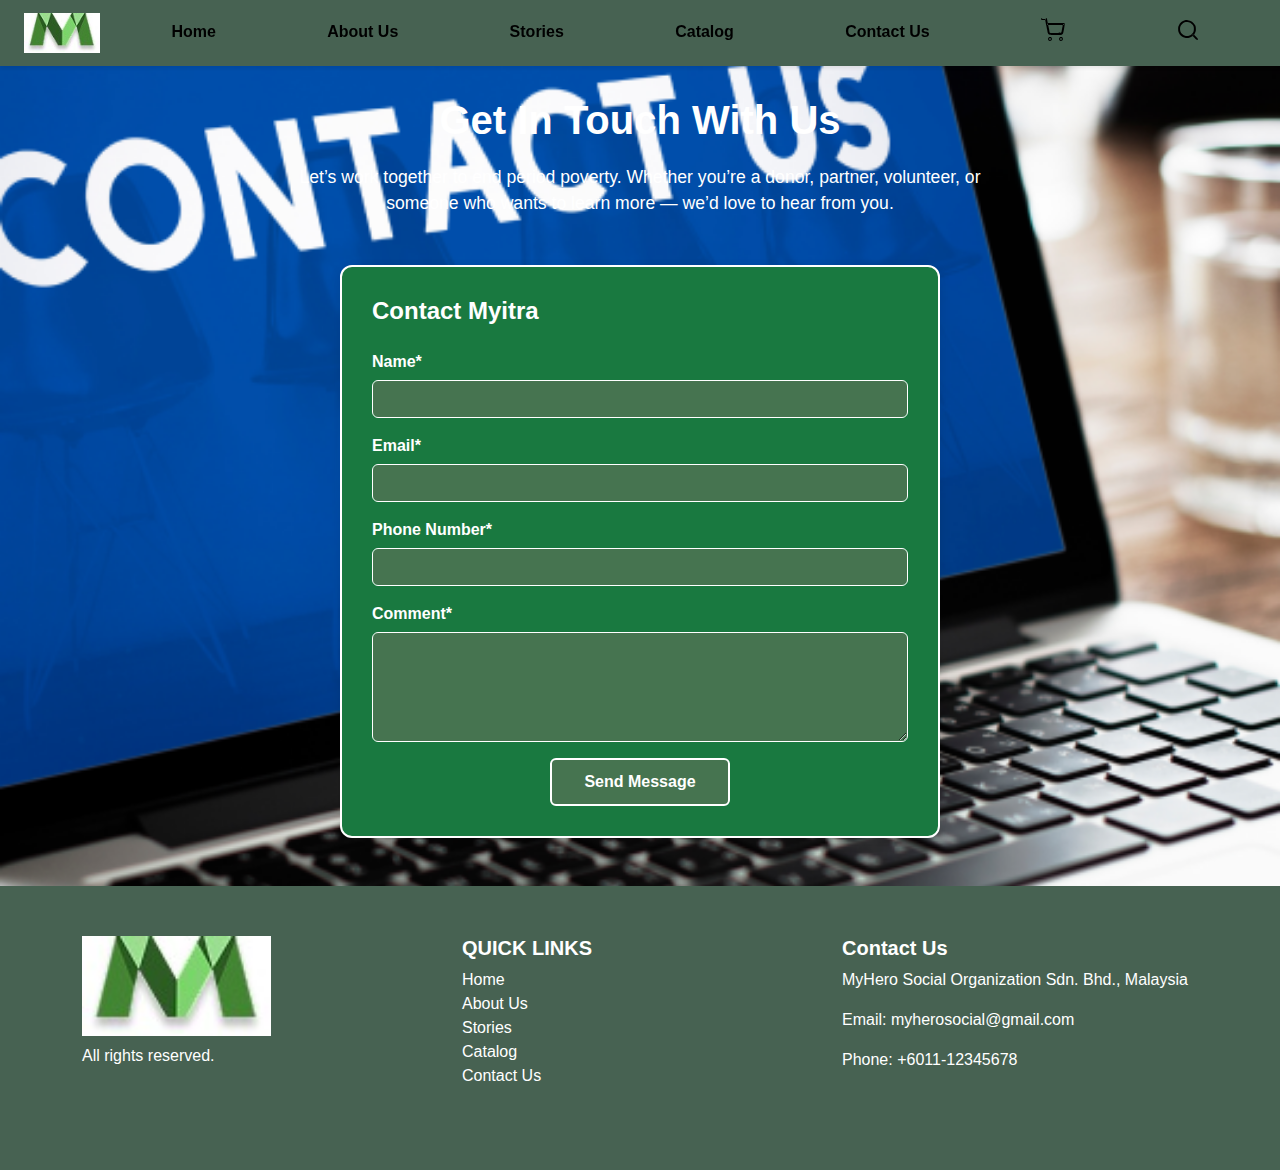
<file: MYITRA/contract_us_page/contact us.html>
<!DOCTYPE html>
<html lang="en">
<head>
  <meta charset="UTF-8" />
  <meta name="viewport" content="width=device-width, initial-scale=1" />
  <title>Contact Us - Kota Cantik</title>

  <!-- Bootstrap CSS -->
  <link href="https://cdn.jsdelivr.net/npm/bootstrap@5.3.8/dist/css/bootstrap.min.css" rel="stylesheet" />
  <!-- Custom CSS -->
  <link rel="stylesheet" href="styles.css" />
</head>
<body>

  <!-- Navbar -->
  <nav class="navbar navbar-expand-lg fixed-top shadow-sm">
    <div class="container-fluid px-4">
      <a class="navbar-brand" href="#"><img src="MYITRA_Logo-removebg-preview 1..jpeg" alt="Kota Cantik logo" class="nav-logo" /></a>
      <button class="navbar-toggler" type="button" data-bs-toggle="collapse" data-bs-target="#mainNav">
        <span class="navbar-toggler-icon"></span>
      </button>
      <div class="collapse navbar-collapse" id="mainNav">
        <ul class="navbar-nav">
          <li class="nav-item"><a class="nav-link" href="#">Home</a></li>
          <li class="nav-item"><a class="nav-link" href="#">About Us</a></li>
          <li class="nav-item"><a class="nav-link" href="#">Stories</a></li>
          <li class="nav-item"><a class="nav-link" href="../Product catalog page/product catalog.html">Catalog</a></li>
          <li class="nav-item"><a class="nav-link" href="../Contact us page/contact us.html">Contact Us</a></li>
         <li class="nav-item"><a class="nav-link" href="#"><img src="CART2.svg" alt="Cart" class="nav-icon" id="cartIcon"/></a></li>
          <li class="nav-item"><a class="nav-link" href="#"><img src="search2.svg" alt="Search" class="nav-icon" /></a></li>
        </ul>
      </div>
    </div>
  </nav>

  <!-- Header Section -->
  <div class="contact-header mt-5 pt-5 text-center">
    <h1 class="fw-bold">Get In Touch With Us</h1>
    <p class="lead mx-auto" style="max-width: 700px;">
      Let’s work together to end period poverty. Whether you’re a donor, partner, volunteer, or someone who wants to learn more — we’d love to hear from you.
    </p>
  </div>

  <!-- Contact Form -->
  <section class="contact-form-box my-5 mx-auto">
    <h4 class="fw-bold mb-4">Contact Myitra</h4>
    <form id="contactForm">
      <div class="mb-3">
        <label for="name" class="form-label">Name*</label>
        <input type="text" class="form-control" id="name" required />
      </div>
      <div class="mb-3">
        <label for="email" class="form-label">Email*</label>
        <input type="email" class="form-control" id="email" required />
      </div>
      <div class="mb-3">
        <label for="phone" class="form-label">Phone Number*</label>
        <input type="tel" class="form-control" id="phone" required />
      </div>
      <div class="mb-3">
        <label for="comment" class="form-label">Comment*</label>
        <textarea class="form-control" id="comment" rows="4" required></textarea>
      </div>
      <div class="text-center">
        <button type="submit" class="custom-green-btn btn-fixed-size">Send Message</button>
      </div>
    </form>
  </section>

  <!-- Footer -->
  <footer>
    <div class="container">
      <div class="row text-center text-md-start">
        <div class="col-md-4 mb-3">
          <img src="MYITRA_Logo-removebg-preview 1..jpeg" alt="Kota Cantik logo" class="footer-logo mb-2" />
          <p>All rights reserved.</p>
        </div>
        <div class="col-md-4 mb-3">
          <h5>QUICK LINKS</h5>
          <ul class="list-unstyled">
            <li><a href="#">Home</a></li>
            <li><a href="#">About Us</a></li>
            <li><a href="#">Stories</a></li>
            <li><a href="../Product catalog page/product catalog.html">Catalog</a></li>
            <li><a href="../Contact us page/contact us.html">Contact Us</a></li>
          </ul>
        </div>
        <div class="col-md-4 mb-3">
          <h5>Contact Us</h5>
          <p>MyHero Social Organization Sdn. Bhd., Malaysia</p>
          <p>Email: myherosocial@gmail.com</p>
          <p>Phone: +6011-12345678</p>
        </div>
      </div>
    </div>
  </footer>

  <!-- Bootstrap JS -->
  <script src="https://cdn.jsdelivr.net/npm/bootstrap@5.3.8/dist/js/bootstrap.bundle.min.js"></script>
  <!-- Custom JS -->
  <script src="script.js"></script>
</body>
</html>
</file>
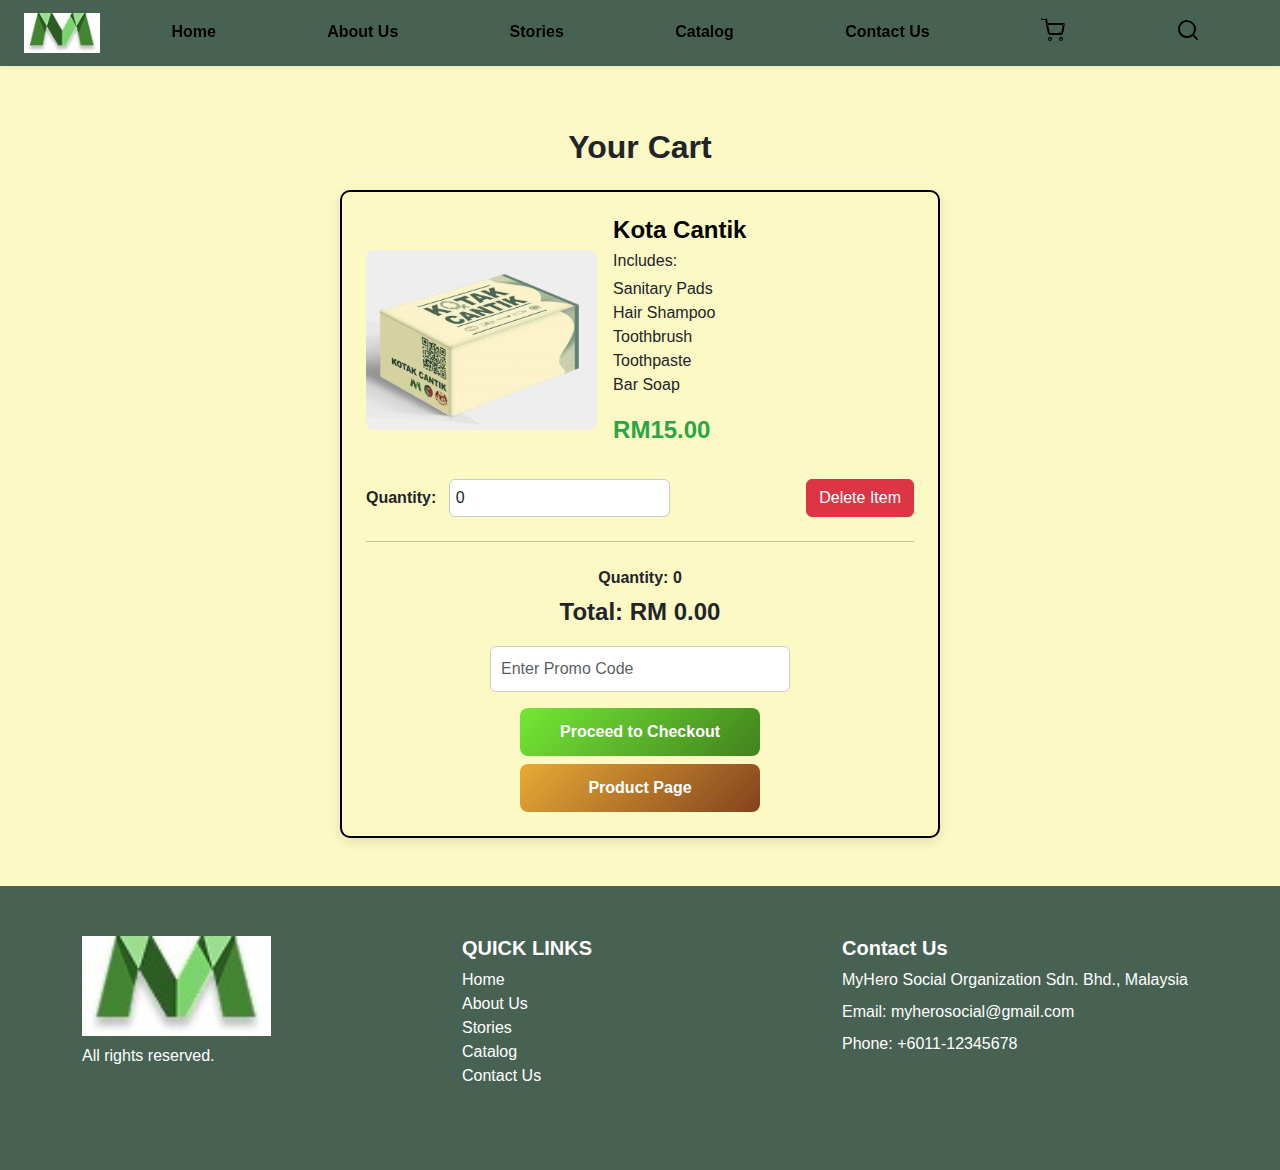
<file: MYITRA/product_cart_page/product cart.html>
<!DOCTYPE html>
<html lang="en">
<head>
  <meta charset="UTF-8" />
  <meta name="viewport" content="width=device-width, initial-scale=1" />
  <title>Cart - Kota Cantik</title>

  <!-- Bootstrap CSS -->
  <link href="https://cdn.jsdelivr.net/npm/bootstrap@5.3.8/dist/css/bootstrap.min.css" rel="stylesheet" />
  <!-- Custom CSS -->
  <link rel="stylesheet" href="styles.css" />
</head>
<body>

  <!-- Navbar -->
  <nav class="navbar navbar-expand-lg fixed-top shadow-sm">
    <div class="container-fluid px-4">
      <a class="navbar-brand" href="#"><img src="MYITRA_Logo-removebg-preview 1..jpeg" alt="Kota Cantik logo" class="nav-logo" /></a>
      <button class="navbar-toggler" type="button" data-bs-toggle="collapse" data-bs-target="#mainNav">
        <span class="navbar-toggler-icon"></span>
      </button>
      <div class="collapse navbar-collapse" id="mainNav">
        <ul class="navbar-nav">
          <li class="nav-item"><a class="nav-link" href="#">Home</a></li>
          <li class="nav-item"><a class="nav-link" href="#">About Us</a></li>
          <li class="nav-item"><a class="nav-link" href="#">Stories</a></li>
          <li class="nav-item"><a class="nav-link" href="../Product catalog page/product catalog.html">Catalog</a></li>
          <li class="nav-item"><a class="nav-link" href="../Contact us page/contact us.html">Contact Us</a></li>
          <li class="nav-item"><a class="nav-link" href="#"><img src="CART2.svg" alt="Cart" class="nav-icon" /></a></li>
          <li class="nav-item"><a class="nav-link" href="#"><img src="search2.svg" alt="Search" class="nav-icon" /></a></li>
        </ul>
      </div>
    </div>
  </nav>

  <!-- Cart Section -->
  <section class="container my-5">
    <h2 class="fw-bold text-center mb-4">Your Cart</h2>
    <div class="row justify-content-center">
      <div class="col-md-8">
        <div class="mini-box p-4">
          <div class="d-flex align-items-center mb-3">
            <img src="Kota_Cantik.png" alt="Kota Cantik" class="kota-img me-3" />
            <div>
              <h4 class="fw-bold mb-1">Kota Cantik</h4>
              <p class="mb-1">Includes:</p>
              <ul class="list-unstyled mb-2">
                <li>Sanitary Pads</li>
                <li>Hair Shampoo</li>
                <li>Toothbrush</li>
                <li>Toothpaste</li>
                <li>Bar Soap</li>
              </ul>
              <div class="price">RM15.00</div>
            </div>
          </div>

          <div class="d-flex justify-content-between align-items-center">
            <div>
              <label for="quantity" class="me-2 fw-bold">Quantity:</label>
              <input type="number" id="quantity" class="form-control d-inline-block w-auto" value="1" min="1" />
            </div>
            <button class="btn btn-danger" id="deleteBtn">Delete Item</button>
          </div>

          <hr class="my-4" />

<div class="text-center">
  <p class="fw-bold mb-1">Quantity: <span id="finalQty">1</span></p>
  <p class="fw-bold fs-4">Total: RM <span id="totalPrice">15.00</span></p>
  <input type="text" class="form-control mb-3 mt-3" placeholder="Enter Promo Code" />
  
  <div class="d-grid gap-2">
<button class="custom-green-btn btn-fixed-size" id="proceedToCheckoutBtn">
  Proceed to Checkout
</button>
    <button class="custom-orange-btn btn-fixed-size" onclick="window.location.href='../Product detail/product detail.html'">
      Product Page
    </button>
  </div>
</div>
  </section>

  <!-- Footer -->
  <footer>
    <div class="container">
      <div class="row text-center text-md-start">
        <div class="col-md-4 mb-3">
          <img src="MYITRA_Logo-removebg-preview 1..jpeg" alt="Kota Cantik logo" class="footer-logo mb-2" />
          <p>All rights reserved.</p>
        </div>
        <div class="col-md-4 mb-3">
          <h5>QUICK LINKS</h5>
          <ul class="list-unstyled">
            <li><a href="#">Home</a></li>
            <li><a href="#">About Us</a></li>
            <li><a href="#">Stories</a></li>
            <li><a href="../Product catalog page/product catalog.html">Catalog</a></li>
            <li><a href="../Contact us page/contact us.html">Contact Us</a></li>
          </ul>
        </div>
        <div class="col-md-4 mb-3">
          <h5>Contact Us</h5>
          <p>MyHero Social Organization Sdn. Bhd., Malaysia</p>
          <p>Email: myherosocial@gmail.com</p>
          <p>Phone: +6011-12345678</p>
        </div>
      </div>
    </div>
  </footer>

  <!-- Bootstrap JS -->
  <script src="https://cdn.jsdelivr.net/npm/bootstrap@5.3.8/dist/js/bootstrap.bundle.min.js"></script>
  <!-- Custom JS -->
  <script src="script.js"></script>
</body>
</html>
</file>
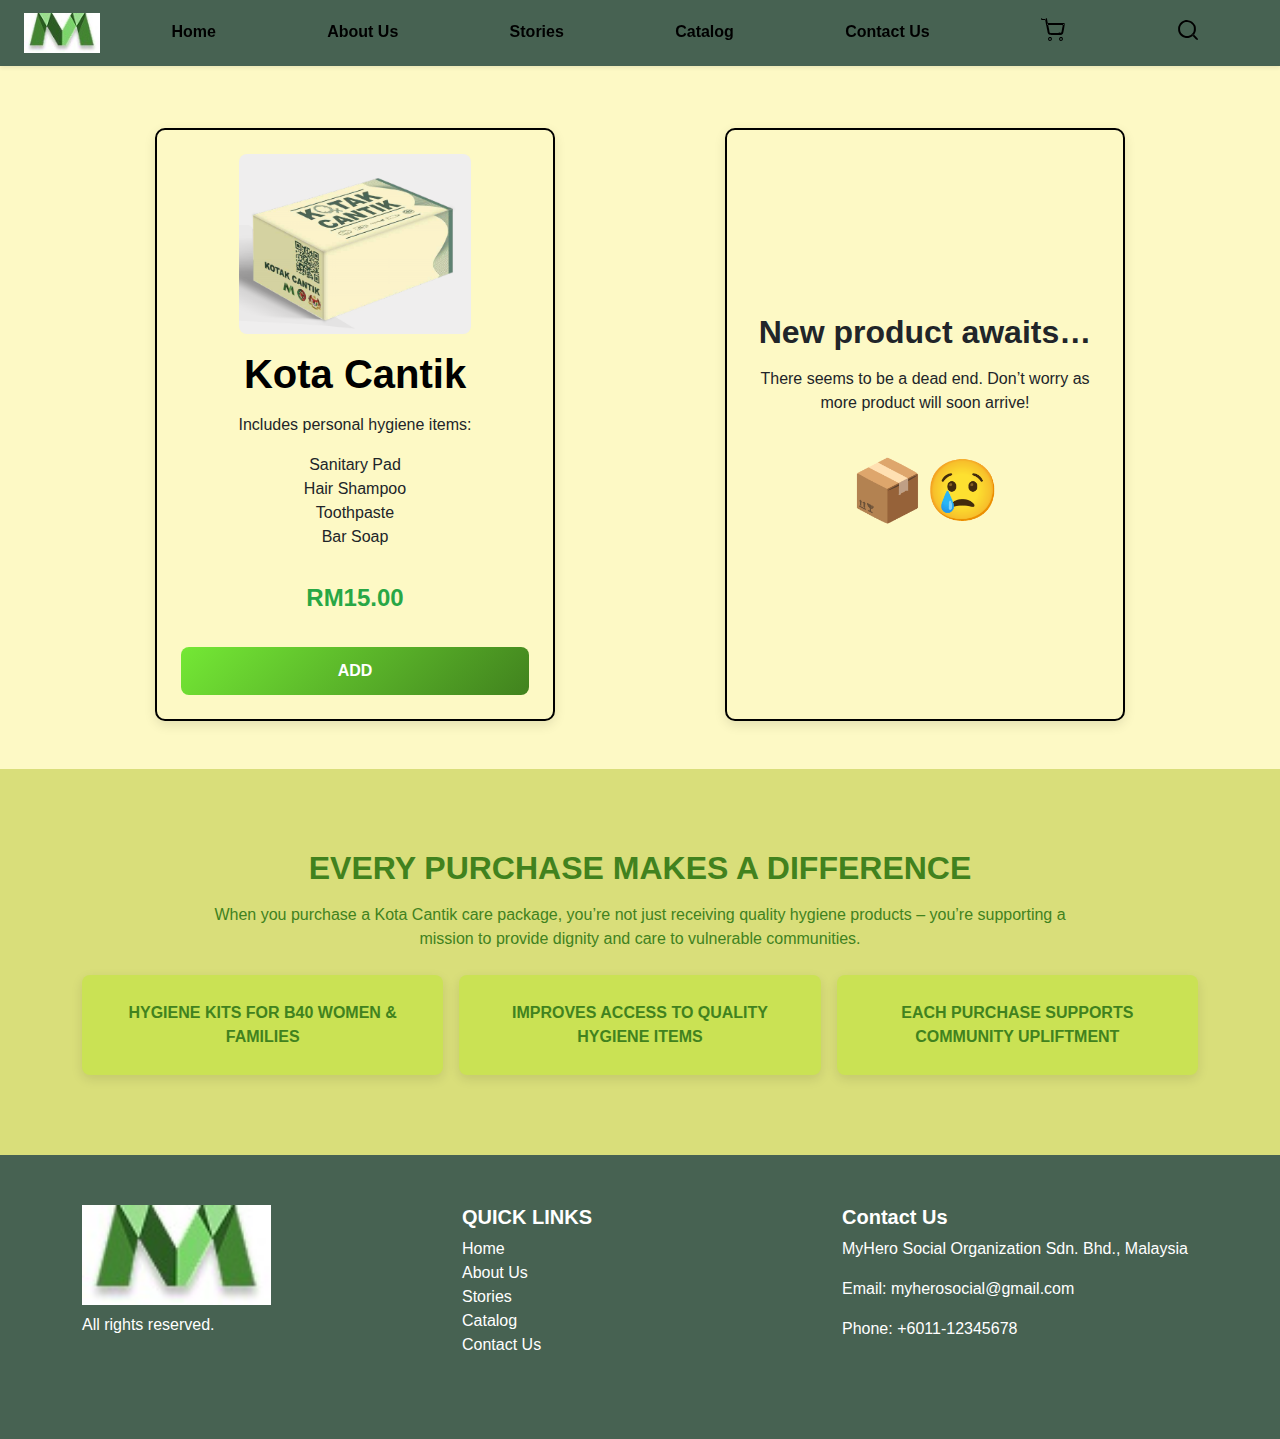
<file: MYITRA/Product_catalog_page/product catalog.html>
<!DOCTYPE html>
<html lang="en">
<head>
  <meta charset="UTF-8" />
  <meta name="viewport" content="width=device-width, initial-scale=1" />
  <title>Kota Cantik</title>

  <!-- Bootstrap CSS -->
  <link href="https://cdn.jsdelivr.net/npm/bootstrap@5.3.8/dist/css/bootstrap.min.css" rel="stylesheet" />

  <!-- Custom CSS -->
  <link rel="stylesheet" href="styles.css" />
</head>
<body>

  <!-- Navbar -->
  <nav class="navbar navbar-expand-lg fixed-top shadow-sm">
    <div class="container-fluid px-4">
      <a class="navbar-brand" href="#"><img src="MYITRA_Logo-removebg-preview 1..jpeg" alt="Kota Cantik logo" class="nav-logo" />
</a>
      <button class="navbar-toggler" type="button" data-bs-toggle="collapse" data-bs-target="#mainNav">
        <span class="navbar-toggler-icon"></span>
      </button>
      <div class="collapse navbar-collapse" id="mainNav">
        <ul class="navbar-nav">
          <li class="nav-item"><a class="nav-link" href="#">Home</a></li>
          <li class="nav-item"><a class="nav-link" href="#">About Us</a></li>
          <li class="nav-item"><a class="nav-link" href="#">Stories</a></li>
          <li class="nav-item"><a class="nav-link" href="../Product catalog page/product catalog.html">Catalog</a></li>
          <li class="nav-item"><a class="nav-link" href="../Contact us page/contact us.html">Contact Us</a></li>
          <li class="nav-item"><a class="nav-link" href="#"><img src="CART2.svg" alt="Cart" class="nav-icon" id="cartIcon"/></a></li>
<li class="nav-item">
  <a class="nav-link" href="#">
    <img src="search2.svg" alt="Checkout" class="nav-icon" />
  </a>
</li>

        </ul>
      </div>
    </div>
  </nav>

  <!-- Product + Promo side by side -->
  <section class="container my-5">
    <div class="row g-4">
      <!-- Kota Cantik Box -->
      <div class="col-md-6">
        <div class="mini-box text-center p-4 h-100">
          <a href="../Product detail/product detail.html">
          <img src="Kota_Cantik.png" alt="Kota Cantik product" class="img-fluid mb-3 kota-img" />
          </a>
          <h1 class="fw-bold">Kota Cantik</h1>
          <p>Includes personal hygiene items:</p>
          <ul class="list-unstyled">
            <li>Sanitary Pad</li>
            <li>Hair Shampoo</li>
            <li>Toothpaste</li>
            <li>Bar Soap</li>
          </ul>
          <div class="price">RM15.00</div>
          <button class="custom-green-btn mt-3" id="addBtn" onclick="location.href='../Product cart page/product cart.html'">ADD</button>
        </div>
      </div>

      <!-- New Product Awaits Box -->
      <div class="col-md-6">
        <div class="mini-box text-center p-4 h-100 promo-box">
          <h2 class="fw-bold">New product awaits…</h2>
          <p>There seems to be a dead end. Don’t worry as more product will soon arrive!</p>
          <div class="promo-icon">📦😢</div>
        </div>
      </div>
    </div>
  </section>

  <!-- Impact Section -->
  <section class="impact-section">
    <div class="container text-center">
      <h2 class="fw-bold mb-3">EVERY PURCHASE MAKES A DIFFERENCE</h2>
      <p class="impact-desc mb-4">
        When you purchase a Kota Cantik care package, you’re not just receiving quality hygiene products –
        you’re supporting a mission to provide dignity and care to vulnerable communities.
      </p>

      <div class="row g-3 justify-content-center">
        <div class="col-12 col-md-4">
          <div class="impact-box">HYGIENE KITS FOR B40 WOMEN & FAMILIES</div>
        </div>
        <div class="col-12 col-md-4">
          <div class="impact-box">IMPROVES ACCESS TO QUALITY HYGIENE ITEMS</div>
        </div>
        <div class="col-12 col-md-4">
          <div class="impact-box">EACH PURCHASE SUPPORTS COMMUNITY UPLIFTMENT</div>
        </div>
      </div>
    </div>
  </section>

  <!-- Footer -->
  <footer>
    <div class="container">
      <div class="row text-center text-md-start">
        <div class="col-md-4 mb-3">
          <img src="MYITRA_Logo-removebg-preview 1..jpeg" alt="Kota Cantik logo" class="footer-logo mb-2" />
          <p>All rights reserved.</p>
        </div>
        <div class="col-md-4 mb-3">
          <h5>QUICK LINKS</h5>
          <ul class="list-unstyled">
            <li><a href="#">Home</a></li>
            <li><a href="#">About Us</a></li>
            <li><a href="#">Stories</a></li>
            <li><a href="../Product catalog page/product catalog.html">Catalog</a></li>
            <li><a href="../Contact us page/contact us.html">Contact Us</a></li>
          </ul>
        </div>
        <div class="col-md-4 mb-3">
          <h5>Contact Us</h5>
          <p>MyHero Social Organization Sdn. Bhd., Malaysia</p>
          <p>Email: myherosocial@gmail.com</p>
          <p>Phone: +6011-12345678</p>
        </div>
      </div>
    </div>
  </footer>

  <!-- Bootstrap JS -->
  <script src="https://cdn.jsdelivr.net/npm/bootstrap@5.3.8/dist/js/bootstrap.bundle.min.js"></script>
  <!-- Custom JS -->
  <script src="script.js"></script>
</body>
</html>
</file>
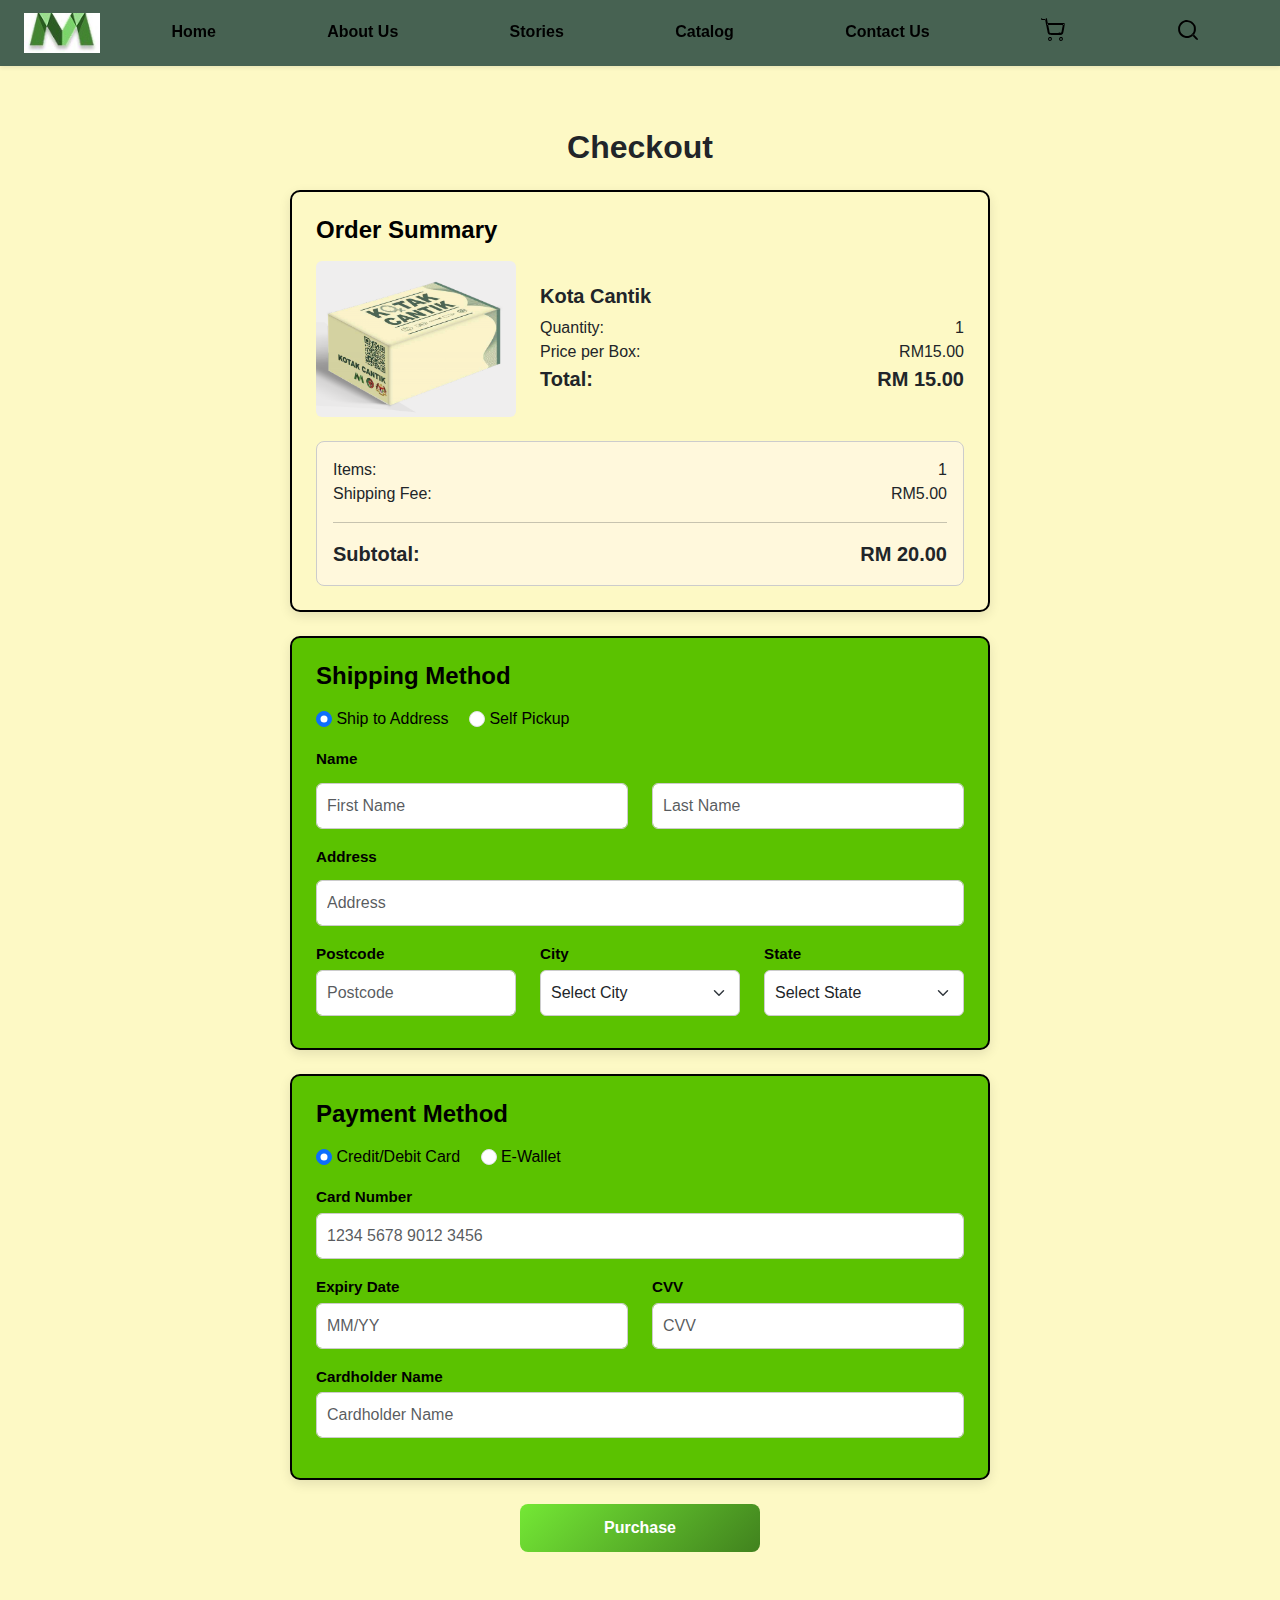
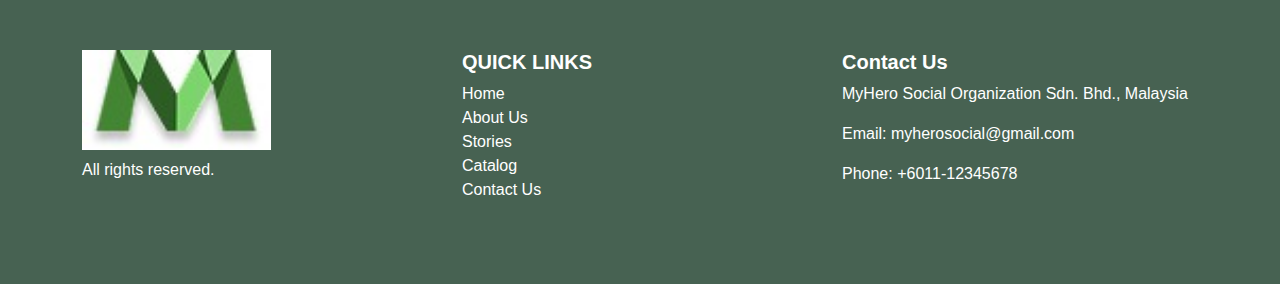
<file: MYITRA/product_checkout_page/product checkout.html>
<!DOCTYPE html>
<html lang="en">
<head>
  <meta charset="UTF-8" />
  <meta name="viewport" content="width=device-width, initial-scale=1" />
  <title>Checkout - Kota Cantik</title>

  <!-- Bootstrap CSS -->
  <link href="https://cdn.jsdelivr.net/npm/bootstrap@5.3.8/dist/css/bootstrap.min.css" rel="stylesheet" />
  <!-- Custom CSS -->
  <link rel="stylesheet" href="styles.css" />
</head>
<body>

  <!-- Navbar -->
  <nav class="navbar navbar-expand-lg fixed-top shadow-sm">
    <div class="container-fluid px-4">
      <a class="navbar-brand" href="#"><img src="MYITRA_Logo-removebg-preview 1..jpeg" alt="Kota Cantik logo" class="nav-logo" /></a>
      <button class="navbar-toggler" type="button" data-bs-toggle="collapse" data-bs-target="#mainNav">
        <span class="navbar-toggler-icon"></span>
      </button>
      <div class="collapse navbar-collapse" id="mainNav">
        <ul class="navbar-nav">
          <li class="nav-item"><a class="nav-link" href="#">Home</a></li>
          <li class="nav-item"><a class="nav-link" href="#">About Us</a></li>
          <li class="nav-item"><a class="nav-link" href="#">Stories</a></li>
          <li class="nav-item"><a class="nav-link" href="../Product catalog page/product catalog.html">Catalog</a></li>
          <li class="nav-item"><a class="nav-link" href="../Contact us page/contact us.html">Contact Us</a></li>
          <li class="nav-item"><a class="nav-link" href="#"><img src="CART2.svg" alt="Cart" class="nav-icon" id="cartIcon"/></a></li>
          <li class="nav-item"><a class="nav-link" href="#"><img src="search2.svg" alt="Search" class="nav-icon" /></a></li>
        </ul>
      </div>
    </div>
  </nav>

  <!-- Checkout Section -->
  <section class="container my-5">
    <h2 class="fw-bold text-center mb-4">Checkout</h2>

<!-- Order Summary -->
<div class="mini-box p-4 mb-4">
  <h4 class="fw-bold mb-3">Order Summary</h4>
  <div class="row align-items-center">
    <!-- Image -->
    <div class="col-md-4 text-center mb-3 mb-md-0">
      <img src="Kota_Cantik.png" alt="Kota Cantik" class="img-fluid rounded kota-img" />
    </div>

    <!-- Details -->
    <div class="col-md-8">
      <h5 class="fw-bold">Kota Cantik</h5>
      <div class="d-flex justify-content-between">
        <span>Quantity:</span>
        <span id="checkoutQty">1</span>
      </div>
      <div class="d-flex justify-content-between">
        <span>Price per Box:</span>
        <span>RM15.00</span>
      </div>
      <div class="d-flex justify-content-between fw-bold fs-5">
        <span>Total:</span>
        <span>RM <span id="checkoutTotal">15.00</span></span>
      </div>
    </div>
  </div>

  <!-- Breakdown Box -->
  <div class="summary-breakdown mt-4 p-3">
    <div class="d-flex justify-content-between">
      <span>Items:</span>
      <span id="itemCount">1</span>
    </div>
    <div class="d-flex justify-content-between">
      <span>Shipping Fee:</span>
      <span id="shippingFee">RM5.00</span>
    </div>
    <hr />
    <div class="d-flex justify-content-between fw-bold fs-5">
      <span>Subtotal:</span>
      <span>RM <span id="subtotal">20.00</span></span>
    </div>
  </div>
</div>

<!-- Shipping Method -->
<div class="mini-box shipping-box p-4 mb-4">
  <h4 class="fw-bold mb-3">Shipping Method</h4>

  <!-- Shipping Options -->
  <div class="mb-3">
    <label class="form-check-label me-3">
      <input type="radio" name="shippingOption" class="form-check-input" checked />
      Ship to Address
    </label>
    <label class="form-check-label">
      <input type="radio" name="shippingOption" class="form-check-input" />
      Self Pickup
    </label>
  </div>

  <!-- Shipping Form -->
  <form>
    <div class="row">
      <!-- Name -->
      <div class="col-12 mb-2">
        <label class="form-label fw-semibold">Name</label>
      </div>
      <div class="col-md-6 mb-3">
        <input type="text" class="form-control" placeholder="First Name" required />
      </div>
      <div class="col-md-6 mb-3">
        <input type="text" class="form-control" placeholder="Last Name" required />
      </div>

      <!-- Address -->
      <div class="col-12 mb-2">
        <label class="form-label fw-semibold">Address</label>
      </div>
      <div class="col-12 mb-3">
        <input type="text" class="form-control" placeholder="Address" required />
      </div>

      <!-- Postcode, City, State -->
      <div class="col-md-4 mb-2">
        <label class="form-label fw-semibold">Postcode</label>
        <input type="text" class="form-control" placeholder="Postcode" required />
      </div>

      <div class="col-md-4 mb-2">
        <label class="form-label fw-semibold">City</label>
        <select class="form-select" required>
          <option value="">Select City</option>
          <option value="Kuala Lumpur">Kuala Lumpur</option>
          <option value="Petaling Jaya">Petaling Jaya</option>
          <option value="Shah Alam">Shah Alam</option>
          <option value="Subang Jaya">Subang Jaya</option>
          <option value="Damansara">Damansara</option>
          <option value="Seremban">Seremban</option>
          <option value="Johor Bahru">Johor Bahru</option>
        </select>
        <!-- the above city is just placeholder chill-->
      </div>

      <div class="col-md-4 mb-2">
        <label class="form-label fw-semibold">State</label>
        <select class="form-select" required>
          <option value="">Select State</option>
          <option value="Selangor">Selangor</option>
          <option value="Kuala Lumpur">Kuala Lumpur</option>
          <option value="Johor">Johor</option>
          <option value="Penang">Penang</option>
          <option value="Negeri Sembilan">Negeri Sembilan</option>
          <option value="Perak">Perak</option>
          <option value="Pahang">Pahang</option>
        </select>
        <!-- the above state is just placeholder chill-->
      </div>
    </div>
  </form>
</div>

<!-- Payment Method -->
<div class="mini-box payment-box p-4 mb-4">
  <h4 class="fw-bold mb-3">Payment Method</h4>

  <!-- Payment Options -->
  <div class="mb-3">
    <label class="form-check-label me-3">
      <input type="radio" name="paymentOption" class="form-check-input" checked />
      Credit/Debit Card
    </label>
    <label class="form-check-label">
      <input type="radio" name="paymentOption" class="form-check-input" />
      E-Wallet
    </label>
  </div>

  <!-- Payment Form -->
  <form>
    <div class="mb-3">
      <label class="form-label fw-semibold">Card Number</label>
      <input type="text" class="form-control" placeholder="1234 5678 9012 3456" required />
    </div>
    <div class="row">
      <div class="col-md-6 mb-3">
        <label class="form-label fw-semibold">Expiry Date</label>
        <input type="text" class="form-control" placeholder="MM/YY" required />
      </div>
      <div class="col-md-6 mb-3">
        <label class="form-label fw-semibold">CVV</label>
        <input type="text" class="form-control" placeholder="CVV" required />
      </div>
    </div>
    <div class="mb-3">
      <label class="form-label fw-semibold">Cardholder Name</label>
      <input type="text" class="form-control" placeholder="Cardholder Name" required />
    </div>
  </form>
</div>

    <!-- Purchase Button -->
    <div class="text-center">
      <button class="custom-green-btn btn-fixed-size" id="purchaseBtn">Purchase</button>
    </div>
  </section>

  <!-- Footer -->
  <footer>
    <div class="container">
      <div class="row text-center text-md-start">
        <div class="col-md-4 mb-3">
          <img src="MYITRA_Logo-removebg-preview 1..jpeg" alt="Kota Cantik logo" class="footer-logo mb-2" />
          <p>All rights reserved.</p>
        </div>
        <div class="col-md-4 mb-3">
          <h5>QUICK LINKS</h5>
          <ul class="list-unstyled">
            <li><a href="#">Home</a></li>
            <li><a href="#">About Us</a></li>
            <li><a href="#">Stories</a></li>
            <li><a href="../Product catalog page/product catalog.html">Catalog</a></li>
            <li><a href="../Contact us page/contact us.html">Contact Us</a></li>
          </ul>
        </div>
        <div class="col-md-4 mb-3">
          <h5>Contact Us</h5>
          <p>MyHero Social Organization Sdn. Bhd., Malaysia</p>
          <p>Email: myherosocial@gmail.com</p>
          <p>Phone: +6011-12345678</p>
        </div>
      </div>
    </div>
  </footer>

  <!-- Bootstrap JS -->
  <script src="https://cdn.jsdelivr.net/npm/bootstrap@5.3.8/dist/js/bootstrap.bundle.min.js"></script>
  <!-- Custom JS -->
  <script src="script.js"></script>
</body>
</html>
</file>
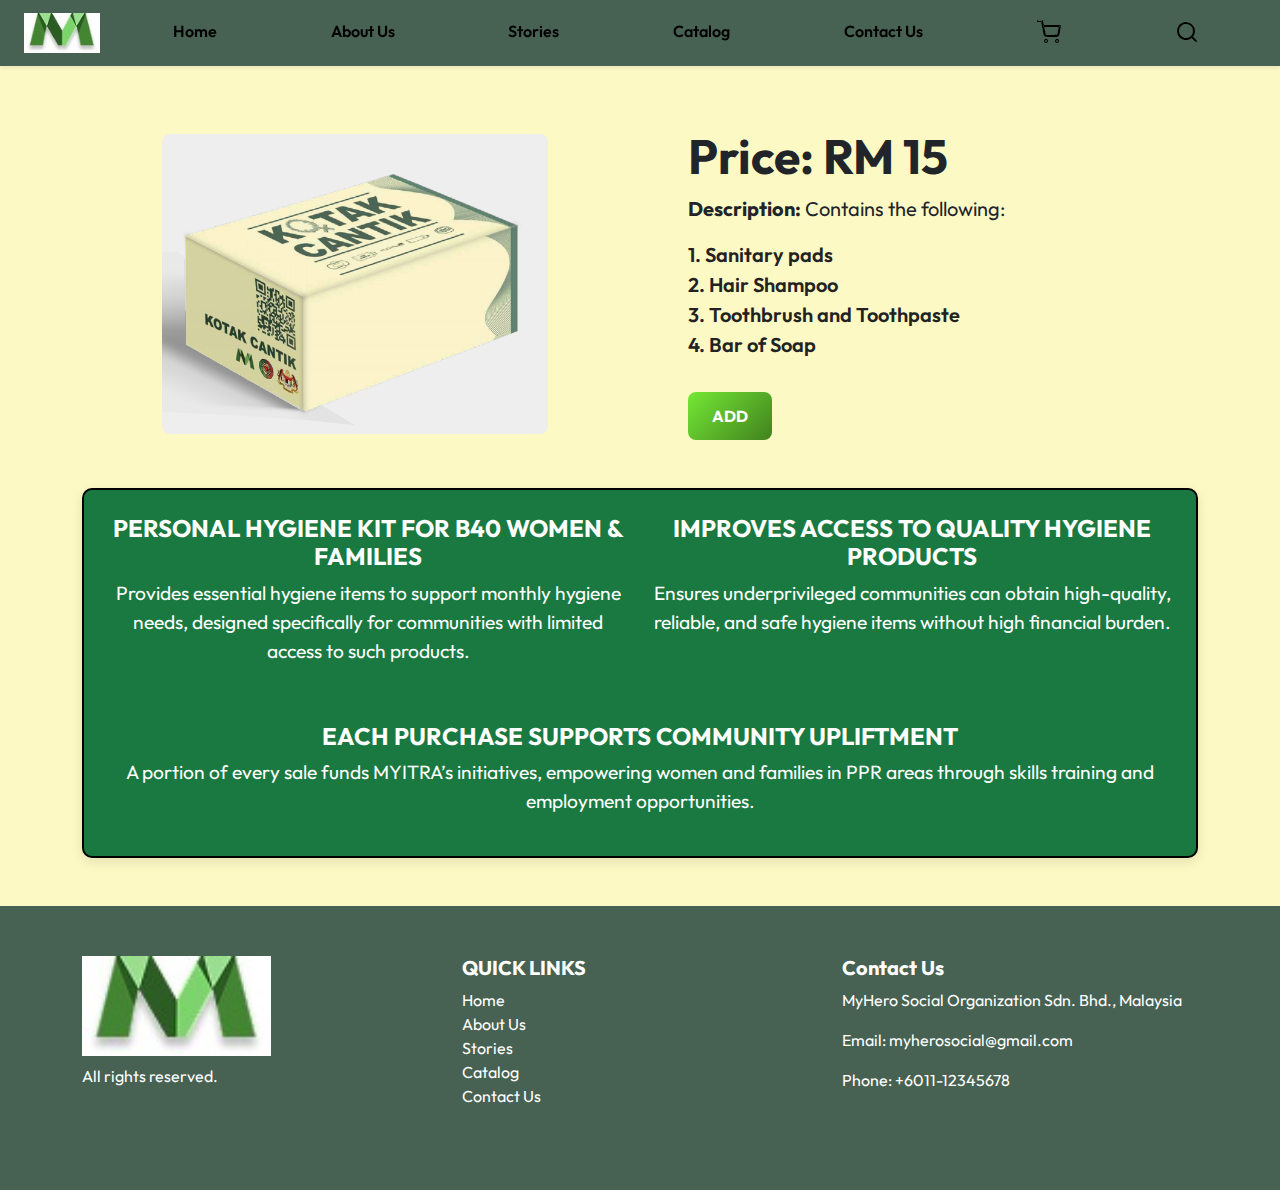
<file: MYITRA/product_detail/product detail.html>
<!DOCTYPE html>
<html lang="en">
<head>
  <meta charset="UTF-8" />
  <meta name="viewport" content="width=device-width, initial-scale=1" />
  <title>MYITRA Hygiene Kit</title>

  <!-- Google Fonts: Outfit -->
  <link href="https://fonts.googleapis.com/css2?family=Outfit:wght@400;600;700&display=swap" rel="stylesheet">

  <!-- Bootstrap CSS -->
  <link href="https://cdn.jsdelivr.net/npm/bootstrap@5.3.8/dist/css/bootstrap.min.css" rel="stylesheet" />
  <!-- Custom CSS -->
  <link rel="stylesheet" href="styles.css" />
</head>
<body>

  <!-- Navbar -->
  <nav class="navbar navbar-expand-lg fixed-top shadow-sm">
    <div class="container-fluid px-4">
      <a class="navbar-brand" href="#">
        <img src="MYITRA_Logo-removebg-preview 1..jpeg" alt="Kota Cantik logo" class="nav-logo" />
      </a>
      <button class="navbar-toggler" type="button" data-bs-toggle="collapse" data-bs-target="#mainNav">
        <span class="navbar-toggler-icon"></span>
      </button>
      <div class="collapse navbar-collapse" id="mainNav">
        <ul class="navbar-nav">
          <li class="nav-item"><a class="nav-link" href="#">Home</a></li>
          <li class="nav-item"><a class="nav-link" href="#">About Us</a></li>
          <li class="nav-item"><a class="nav-link" href="#">Stories</a></li>
          <li class="nav-item"><a class="nav-link" href="../Product catalog page/product catalog.html">Catalog</a></li>
          <li class="nav-item"><a class="nav-link" href="../Contact us page/contact us.html">Contact Us</a></li>
          <li class="nav-item"><a class="nav-link" href="#"><img src="CART2.svg" alt="Cart" class="nav-icon" id="cartIcon"/></a></li>
          <li class="nav-item">
            <a class="nav-link" href="#"><img src="search2.svg" alt="Search" class="nav-icon" /></a>
          </li>
        </ul>
      </div>
    </div>
  </nav>

  <!-- Main Section -->
  <section class="container my-5">
    <div class="row align-items-center g-4">
      <!-- Left: Kota Cantik Image -->
      <div class="col-md-6 text-center">
        <img src="Kota_Cantik.png" alt="Kota Cantik" class="img-fluid kota-img-large" />
      </div>

      <!-- Right: Description and Button -->
      <div class="col-md-6 ps-md-5">
        <h1 class="fw-bold display-5">Price: RM 15</h1>
        <p class="fs-5"><strong>Description:</strong> Contains the following:</p>
        <ul class="list-unstyled fs-5 kota-description">
          <li>1. Sanitary pads</li>
          <li>2. Hair Shampoo</li>
          <li>3. Toothbrush and Toothpaste</li>
          <li>4. Bar of Soap</li>
        </ul>
        <button class="custom-green-btn mt-3" id="addBtn" onclick="location.href='../Product cart page/product cart.html'">ADD</button>
      </div>
    </div>

    <!-- Green Info Box -->
    <div class="info-box p-4 mt-5">
      <div class="row text-center">
        <div class="col-md-6 mb-4">
          <h5 class="fw-bold">PERSONAL HYGIENE KIT FOR B40 WOMEN & FAMILIES</h5>
          <p>Provides essential hygiene items to support monthly hygiene needs, designed specifically for communities with limited access to such products.</p>
        </div>
        <div class="col-md-6 mb-4">
          <h5 class="fw-bold">IMPROVES ACCESS TO QUALITY HYGIENE PRODUCTS</h5>
          <p>Ensures underprivileged communities can obtain high-quality, reliable, and safe hygiene items without high financial burden.</p>
        </div>
        <div class="col-12 mt-3">
          <h5 class="fw-bold">EACH PURCHASE SUPPORTS COMMUNITY UPLIFTMENT</h5>
          <p>A portion of every sale funds MYITRA’s initiatives, empowering women and families in PPR areas through skills training and employment opportunities.</p>
        </div>
      </div>
    </div>
  </section>

  <!-- Footer -->
  <footer>
    <div class="container">
      <div class="row text-center text-md-start">
        <div class="col-md-4 mb-3">
          <img src="MYITRA_Logo-removebg-preview 1..jpeg" alt="Kota Cantik logo" class="footer-logo mb-2" />
          <p>All rights reserved.</p>
        </div>
        <div class="col-md-4 mb-3">
          <h5>QUICK LINKS</h5>
          <ul class="list-unstyled">
            <li><a href="#">Home</a></li>
            <li><a href="#">About Us</a></li>
            <li><a href="#">Stories</a></li>
            <li><a href="../Product catalog page/product catalog.html">Catalog</a></li>
            <li><a href="../Contact us page/contact us.html">Contact Us</a></li>
          </ul>
        </div>
        <div class="col-md-4 mb-3">
          <h5>Contact Us</h5>
          <p>MyHero Social Organization Sdn. Bhd., Malaysia</p>
          <p>Email: myherosocial@gmail.com</p>
          <p>Phone: +6011-12345678</p>
        </div>
      </div>
    </div>
  </footer>

  <!-- Bootstrap JS -->
  <script src="https://cdn.jsdelivr.net/npm/bootstrap@5.3.8/dist/js/bootstrap.bundle.min.js"></script>
<script src="script.js"></script>
</body>
</html>
</file>
<file: MYITRA/contract_us_page/styles.css>
/* === General Body Styling === */
body {
  background: url('contact\ us\ background.png') no-repeat center center fixed;
  background-size: cover;
  font-family: Arial, sans-serif;
  margin: 0;
  padding: 0;
}

/* Navbar */
.navbar {
  background-color: #476252;
}
.navbar-brand {
  color: #000000 !important;
  font-weight: bold;
}
.navbar-nav {
  flex: 1;
  justify-content: space-around;
}
.nav-link {
  color: #000 !important;
  font-weight: 600;
  border-bottom: 3px solid transparent;
}
.nav-link:hover,
.nav-link.active {
  color: #fdf9c5 !important;
  border-bottom-color: #fdf9c5;
}
.nav-logo {
  max-height: 40px;
  object-fit: contain;
}
.nav-icon {
  height: 24px;
  width: auto;
  margin-top: -4px;
}
.nav-icon path {
  fill: #FDF9C5;
}

/* === Header Section === */
.contact-header h1 {
  font-weight: bold;
  font-size: 2.5rem;
  margin-bottom: 20px;
  color: #fff;
}

.contact-header p {
  font-size: 1.1rem;
  max-width: 700px;
  margin: 0 auto;
  color: #fff;
}

/* === Contact Form Box === */
.contact-form-box {
  background-color: #197940; 
  border-radius: 12px;
  padding: 30px;
  max-width: 600px;
  margin: 0 auto 60px;
  box-shadow: 0 4px 12px rgba(0,0,0,0.1);
  border: 2px solid #fff;
  color: #fff; 

}

/* === Form Labels and Inputs === */
.contact-form-box h4 {
  font-weight: bold;
  margin-bottom: 20px;
  color: #fff;
}

.form-label {
  font-weight: 600;
  margin-bottom: 6px;
  color: #fff;
}

.form-control {
  border-radius: 6px;
  background-color: #467450; 
  color: #fff; 
  border: 1px solid #fff;
  border-radius: 6px;
}

/* === Buttons === */
.custom-green-btn {
  background-color: #467450;
  color: #fff;
  font-weight: bold;
  border: 2px solid #fff;
  padding: 10px 20px;
  border-radius: 6px;
}

.btn-fixed-size {
  min-width: 180px;
}


/* Footer */
footer {
  background-color: #476252;
  color: #fff;
  padding: 50px 20px;
}
footer h5 {
  color: #fff;
  font-weight: bold;
}
footer a {
  color: #fff;
  text-decoration: none;
}
footer a:hover {
  text-decoration: underline;
}
.footer-logo {
  height: 100px;
  width: auto;
  object-fit: contain;
}
</file>
<file: MYITRA/product_cart_page/styles.css>
/* General Body Styling */
body {
  font-family: Arial, sans-serif;
  padding-top: 80px; /* offset for fixed navbar */
  background-color: #fdf9c5;
}

/* Navbar */
.navbar {
  background-color: #476252;
}
.navbar-brand {
  color: #000000 !important;
  font-weight: bold;
}
.navbar-nav {
  flex: 1;
  justify-content: space-around;
}
.nav-link {
  color: #000 !important;
  font-weight: 600;
  border-bottom: 3px solid transparent;
}
.nav-link:hover,
.nav-link.active {
  color: #fdf9c5 !important;
  border-bottom-color: #fdf9c5;
}
.nav-logo {
  max-height: 40px;
  object-fit: contain;
}
.nav-icon {
  height: 24px;
  width: auto;
  margin-top: -4px;
}
.nav-link i {
  color: #000000;
  font-size: 1.2rem;
}
.nav-icon path {
  fill: #FDF9C5;
}

/* Mini Boxes (Product & Promo) */
.mini-box {
  border-radius: 10px;
  border: 2px solid #000;
  max-width: 600px;
  min-height: 420px;
  margin: 0 auto;
  display: flex;
  flex-direction: column;
  justify-content: center;
  box-shadow: 0 4px 12px rgba(0,0,0,0.1);
  background-color: #fdf9c5;
}
.mini-box h1, .mini-box h2, .mini-box h4 {
  margin-bottom: 15px;
  color: #000000;
}
.mini-box .price {
  font-size: 1.5rem;
  font-weight: bold;
  color: #28a745;
  margin: 15px 0;
}
.promo-box {
  background-color: #fff8dc;
}
.promo-icon {
  font-size: 60px;
  margin-top: 15px;
}

/* Product Image */
.kota-img {
  max-height: 180px;
  object-fit: contain;
  border-radius: 8px;
}

/* Custom Green Button */
.custom-green-btn {
  background: linear-gradient(135deg, #74E835, #41821E);
  color: #ffffff;
  border: none;
  padding: 12px 24px;
  font-weight: 700;
  font-family: 'Outfit', sans-serif;
  border-radius: 8px;
  transition: transform 0.2s ease, box-shadow 0.2s ease;
}
.custom-green-btn:hover {
  transform: scale(1.05);
  box-shadow: 0 4px 12px rgba(0, 0, 0, 0.2);
}

/* Cart Page Specific */
input[type="number"] {
  width: 80px;
  padding: 6px;
  border-radius: 6px;
  border: 1px solid #ccc;
}
input[type="text"] {
  border-radius: 6px;
  padding: 10px;
  border: 1px solid #ccc;
}

/* Impact Section */
.impact-section {
  background-color: #D9DE7A;
  padding: 80px 20px;
  text-align: center;
}
.impact-section h2,
.impact-section p,
.impact-box {
  color: #41821E;
}
.impact-desc {
  max-width: 900px;
  margin: 0 auto;
}
.impact-box {
  background: #CAE254;
  padding: 25px;
  border-radius: 8px;
  box-shadow: 0 4px 12px rgba(0,0,0,0.1);
  font-weight: 600;
  min-height: 100px;
  display: flex;
  align-items: center;
  justify-content: center;
}

/* Footer */
footer {
  background-color: #476252;
  color: #fff;
  padding: 50px 20px;
}
footer h5 {
  color: #fff;
  font-weight: bold;
}
footer a {
  color: #fff;
  text-decoration: none;
}
footer a:hover {
  text-decoration: underline;
}
.footer-logo {
  height: 100px;
  width: auto;
  object-fit: contain;
}

.text-center p {
  margin-bottom: 0.5rem;
}
.text-center .form-control {
  max-width: 300px;
  margin: 0 auto;
}


.custom-orange-btn {
  background: linear-gradient(135deg, #E8AA35, #82431E);
  color: #ffffff;
  border: none;
  padding: 12px 24px;
  font-weight: 700;
  font-family: 'Outfit', sans-serif;
  border-radius: 8px;
  transition: transform 0.2s ease, box-shadow 0.2s ease;
}

.custom-orange-btn:hover {
  transform: scale(1.05);
  box-shadow: 0 4px 12px rgba(0, 0, 0, 0.2);
}

.btn-fixed-size {
  width: 240px;
  padding: 12px 24px;
  font-size: 1rem;
  border-radius: 8px;
  margin: 0 auto;
}
</file>
<file: MYITRA/Product_catalog_page/styles.css>
body {
  font-family: Arial, sans-serif;
  padding-top: 80px; /* offset for fixed navbar */
  background-color: #fdf9c5;
}

/* Navbar */
.navbar {
  background-color: #476252;
}
.navbar-brand {
  color: #000000 !important;
  font-weight: bold;
}
.navbar-nav {
  flex: 1;
  justify-content: space-around;
}
.nav-link {
  color: #000 !important;
  font-weight: 600;
  border-bottom: 3px solid transparent;
}
.nav-link:hover,
.nav-link.active {
  color: #fdf9c5 !important;
  border-bottom-color: #fdf9c5;
}

.nav-logo {
  max-height: 40px;
  object-fit: contain;
}

.nav-icon {
  height: 24px;
  width: auto;
  margin-top: -4px;
}

.nav-link i {
  color: #000000;
  font-size: 1.2rem;
}
.nav-icon path {
  fill: #FDF9C5;
}



/* Mini Boxes (Hero + Promo) */
.mini-box {
  border-radius: 10px;
  border: 2px solid #000;          /* black outline */
  max-width: 400px;                /* slimmer */
  min-height: 420px;               /* taller */
  margin: 0 auto;
  display: flex;
  flex-direction: column;
  justify-content: center;
  box-shadow: 0 4px 12px rgba(0,0,0,0.1);
}
.mini-box h1, .mini-box h2 {
  margin-bottom: 15px;
}

.mini-box h1 {
  color: #000000;
}

.mini-box .price {
  font-size: 1.5rem;
  font-weight: bold;
  color: #28a745;
  margin: 15px 0;
}
.mini-box:first-child {
  background-color: #fdf9c5; /* pink for Kota Cantik */
}
.promo-box {
  background-color: #fff8dc; /* cream for New Product Awaits */
}
.promo-icon {
  font-size: 60px;
  margin-top: 15px;
}

/* Impact Section */
.impact-section {
  background-color: #D9DE7A;
  padding: 80px 20px;
  text-align: center;
}
.impact-section h2,
.impact-section p,
.impact-box {
  color: #41821E;
}

.impact-desc {
  max-width: 900px;
  margin: 0 auto;
}
.impact-box {
  background: #CAE254;
  padding: 25px;
  border-radius: 8px;
  box-shadow: 0 4px 12px rgba(0,0,0,0.1);
  font-weight: 600;
  min-height: 100px;
  display: flex;
  align-items: center;
  justify-content: center;
}

/* Footer */
footer {
  background-color: #476252;
  color: #fff;
  padding: 50px 20px;
}
footer h5 {
  color: #fff;
  font-weight: bold;
}
footer a {
  color: #fff;
  text-decoration: none;
}
footer a:hover {
  text-decoration: underline;
}
.kota-img {
  max-height: 180px;
  object-fit: contain;
  border-radius: 8px;
}

.custom-green-btn {
  background: linear-gradient(135deg, #74E835, #41821E);
  color: #ffffff;
  border: none;
  padding: 12px 24px;
  font-weight: 700;
  font-family: 'Outfit', sans-serif;
  border-radius: 8px;
  transition: transform 0.2s ease, box-shadow 0.2s ease;
}
.custom-green-btn:hover {
  transform: scale(1.05);
  box-shadow: 0 4px 12px rgba(0, 0, 0, 0.2);
}

.footer-logo {
   height: 100px; 
   max-height: none;       
  width: auto;
  object-fit: contain;

}
</file>
<file: MYITRA/product_checkout_page/styles.css>
/* General Body Styling */
body {
  font-family: Arial, sans-serif;
  padding-top: 80px; /* offset for fixed navbar */
  background-color: #fdf9c5;
}

/* Navbar */
.navbar {
  background-color: #476252;
}
.navbar-brand {
  color: #000000 !important;
  font-weight: bold;
}
.navbar-nav {
  flex: 1;
  justify-content: space-around;
}
.nav-link {
  color: #000 !important;
  font-weight: 600;
  border-bottom: 3px solid transparent;
}
.nav-link:hover,
.nav-link.active {
  color: #fdf9c5 !important;
  border-bottom-color: #fdf9c5;
}
.nav-logo {
  max-height: 40px;
  object-fit: contain;
}
.nav-icon {
  height: 24px;
  width: auto;
  margin-top: -4px;
}
.nav-icon path {
  fill: #FDF9C5;
}

/* Mini Boxes */
.mini-box {
  border-radius: 10px;
  border: 2px solid #000;
  max-width: 700px;
  margin: 0 auto;
  display: flex;
  flex-direction: column;
  justify-content: center;
  box-shadow: 0 4px 12px rgba(0,0,0,0.1);
  background-color: #fdf9c5;
}
.mini-box h4 {
  color: #000000;
}

/* Custom Green Button */
.custom-green-btn {
  background: linear-gradient(135deg, #74E835, #41821E);
  color: #ffffff;
  border: none;
  padding: 12px 24px;
  font-weight: 700;
  font-family: 'Outfit', sans-serif;
  border-radius: 8px;
  transition: transform 0.2s ease, box-shadow 0.2s ease;
}
.custom-green-btn:hover {
  transform: scale(1.05);
  box-shadow: 0 4px 12px rgba(0, 0, 0, 0.2);
}

/* Fixed Button Size */
.btn-fixed-size {
  width: 240px;
  padding: 12px 24px;
  font-size: 1rem;
  border-radius: 8px;
  margin: 0 auto;
}

/* Form Inputs */
input[type="text"],
input[type="number"] {
  border-radius: 6px;
  padding: 10px;
  border: 1px solid #ccc;
}

/* Footer */
footer {
  background-color: #476252;
  color: #fff;
  padding: 50px 20px;
}
footer h5 {
  color: #fff;
  font-weight: bold;
}
footer a {
  color: #fff;
  text-decoration: none;
}
footer a:hover {
  text-decoration: underline;
}
.footer-logo {
  height: 100px;
  width: auto;
  object-fit: contain;
}

.kota-img {
  max-height: 160px;
  object-fit: contain;
  border-radius: 8px;
}

.summary-breakdown {
  background-color: #fff8dc;
  border: 1px solid #ccc;
  border-radius: 8px;
}

.shipping-box {
  background-color: #5BC200;
  color: #000;
}

.shipping-box .form-label {
  font-size: 0.95rem;
  margin-bottom: 4px;
}

.form-select {
  border-radius: 6px;
  padding: 10px;
  border: 1px solid #ccc;
  background-color: #fff;
}

.payment-box {
  background-color: #5BC200;
  color: #000;
}

.payment-box .form-label {
  font-size: 0.95rem;
  margin-bottom: 4px;
}
</file>
<file: MYITRA/product_detail/styles.css>
/* Use Outfit font globally */
body {
  font-family: 'Outfit', sans-serif;
  padding-top: 80px;
  background-color: #fdf9c5;
}

/* Navbar Styling */
.navbar {
  background-color: #476252;
}
.navbar-brand {
  color: #000000 !important;
  font-weight: bold;
}
.navbar-nav {
  flex: 1;
  justify-content: space-around;
}
.nav-link {
  color: #000 !important;
  font-weight: 600;
  border-bottom: 3px solid transparent;
}
.nav-link:hover,
.nav-link.active {
  color: #fdf9c5 !important;
  border-bottom-color: #fdf9c5;
}
.nav-logo {
  max-height: 40px;
  object-fit: contain;
}
.nav-icon {
  height: 24px;
  width: auto;
  margin-top: -4px;
}

/* Enlarged Kota Cantik image */
.kota-img-large {
  max-height: 300px;
  width: auto;
  object-fit: contain;
  border-radius: 8px;
}

/* Padding shift for right column */
.ps-md-5 {
  padding-left: 3rem;
}

/* Darken and bold item names in Kota Cantik description */
.kota-description li {
  font-weight: 600;
  color: #222222;
}

/* Custom ADD button */
.custom-green-btn {
  background: linear-gradient(135deg, #74E835, #41821E);
  color: #ffffff;
  border: none;
  padding: 12px 24px;
  font-weight: 700;
  font-family: 'Outfit', sans-serif;
  border-radius: 8px;
  transition: transform 0.2s ease, box-shadow 0.2s ease;
}
.custom-green-btn:hover {
  transform: scale(1.05);
  box-shadow: 0 4px 12px rgba(0, 0, 0, 0.2);
}


/* Green info box */
.info-box {
  background-color: #197940;
  color: #ffffff;
  border-radius: 10px;
  border: 2px solid #000;
  box-shadow: 0 4px 12px rgba(0,0,0,0.1);
  font-size: 1.2rem;
  padding: 60px 30px;
}
.info-box h5 {
  color: #ffffff;
  font-size: 1.5rem;
  font-weight: bold;
}

/* Footer Styling */
footer {
  background-color: #476252;
  color: #fff;
  padding: 50px 20px;
}
footer h5 {
  color: #fff;
  font-weight: bold;
}
footer a {
  color: #fff;
  text-decoration: none;
}
footer a:hover {
  text-decoration: underline;
}
.footer-logo {
  height: 100px;
  width: auto;
  object-fit: contain;
}
</file>
